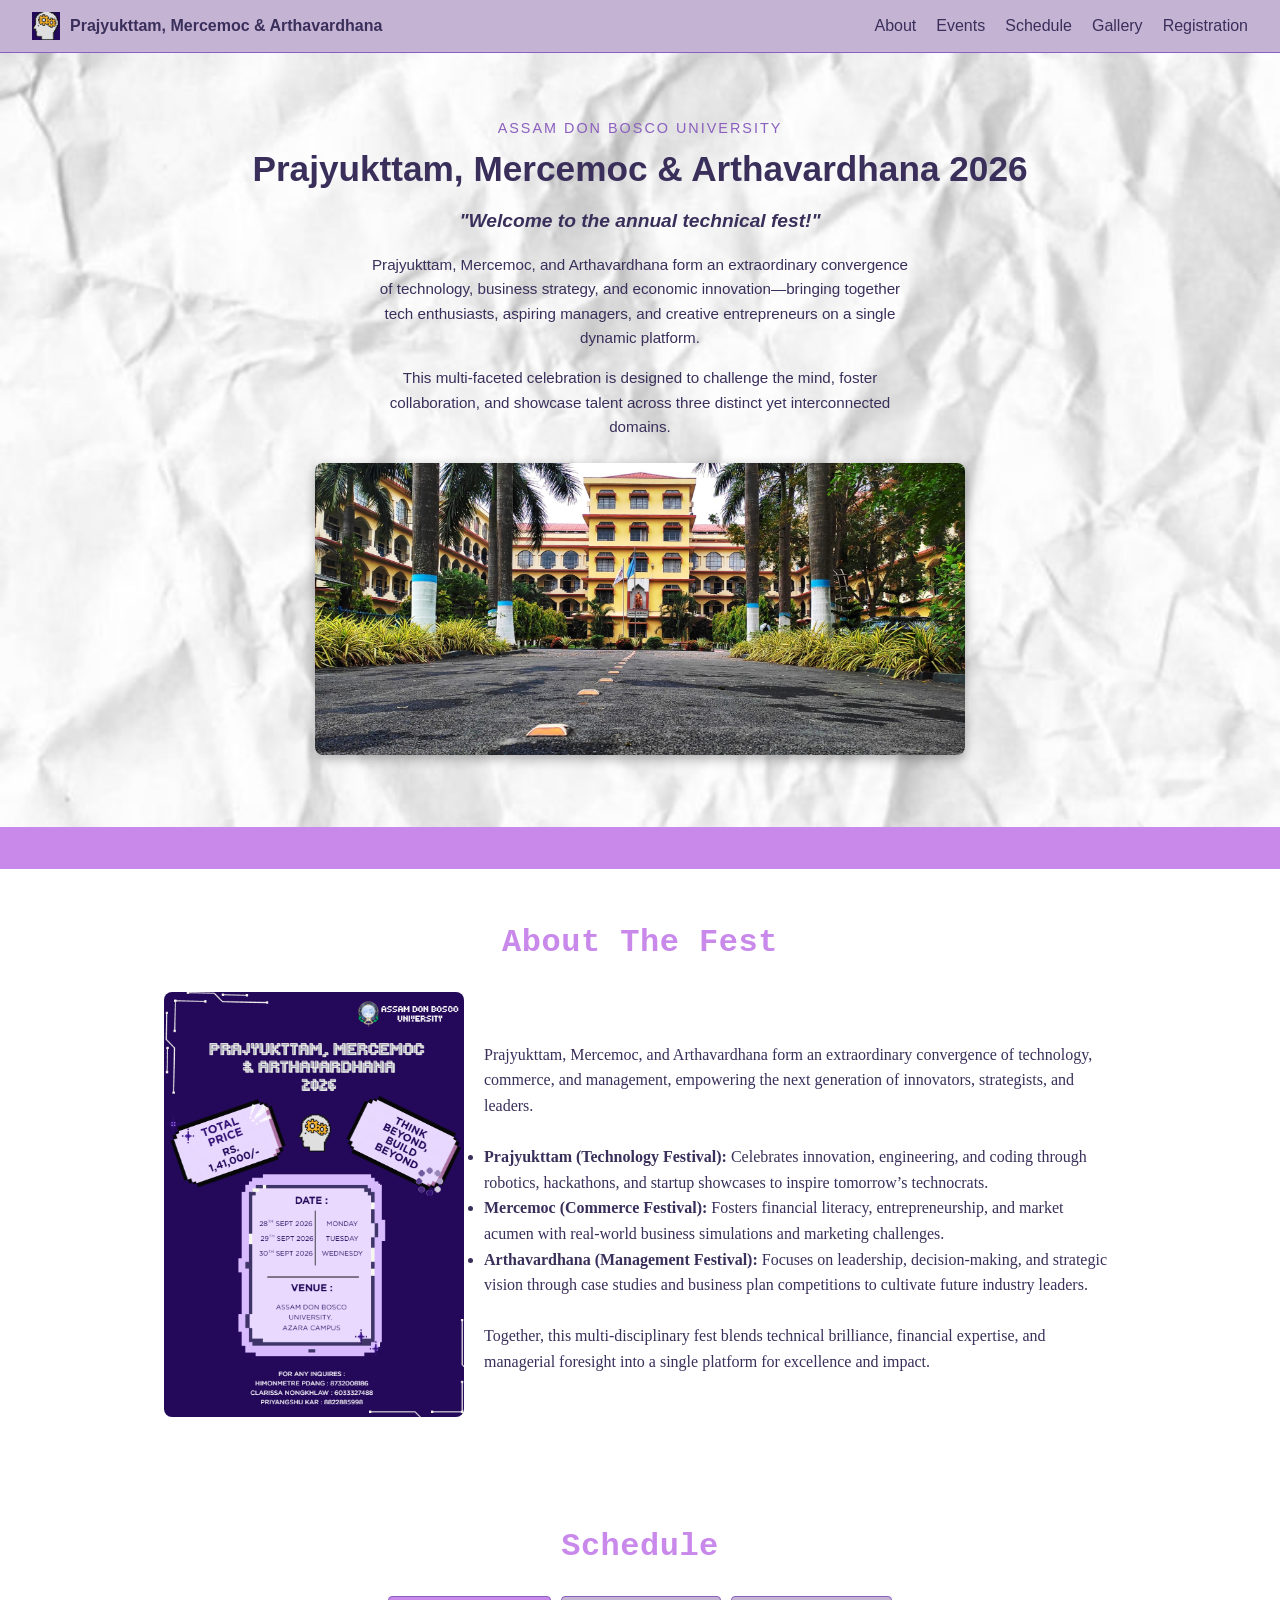
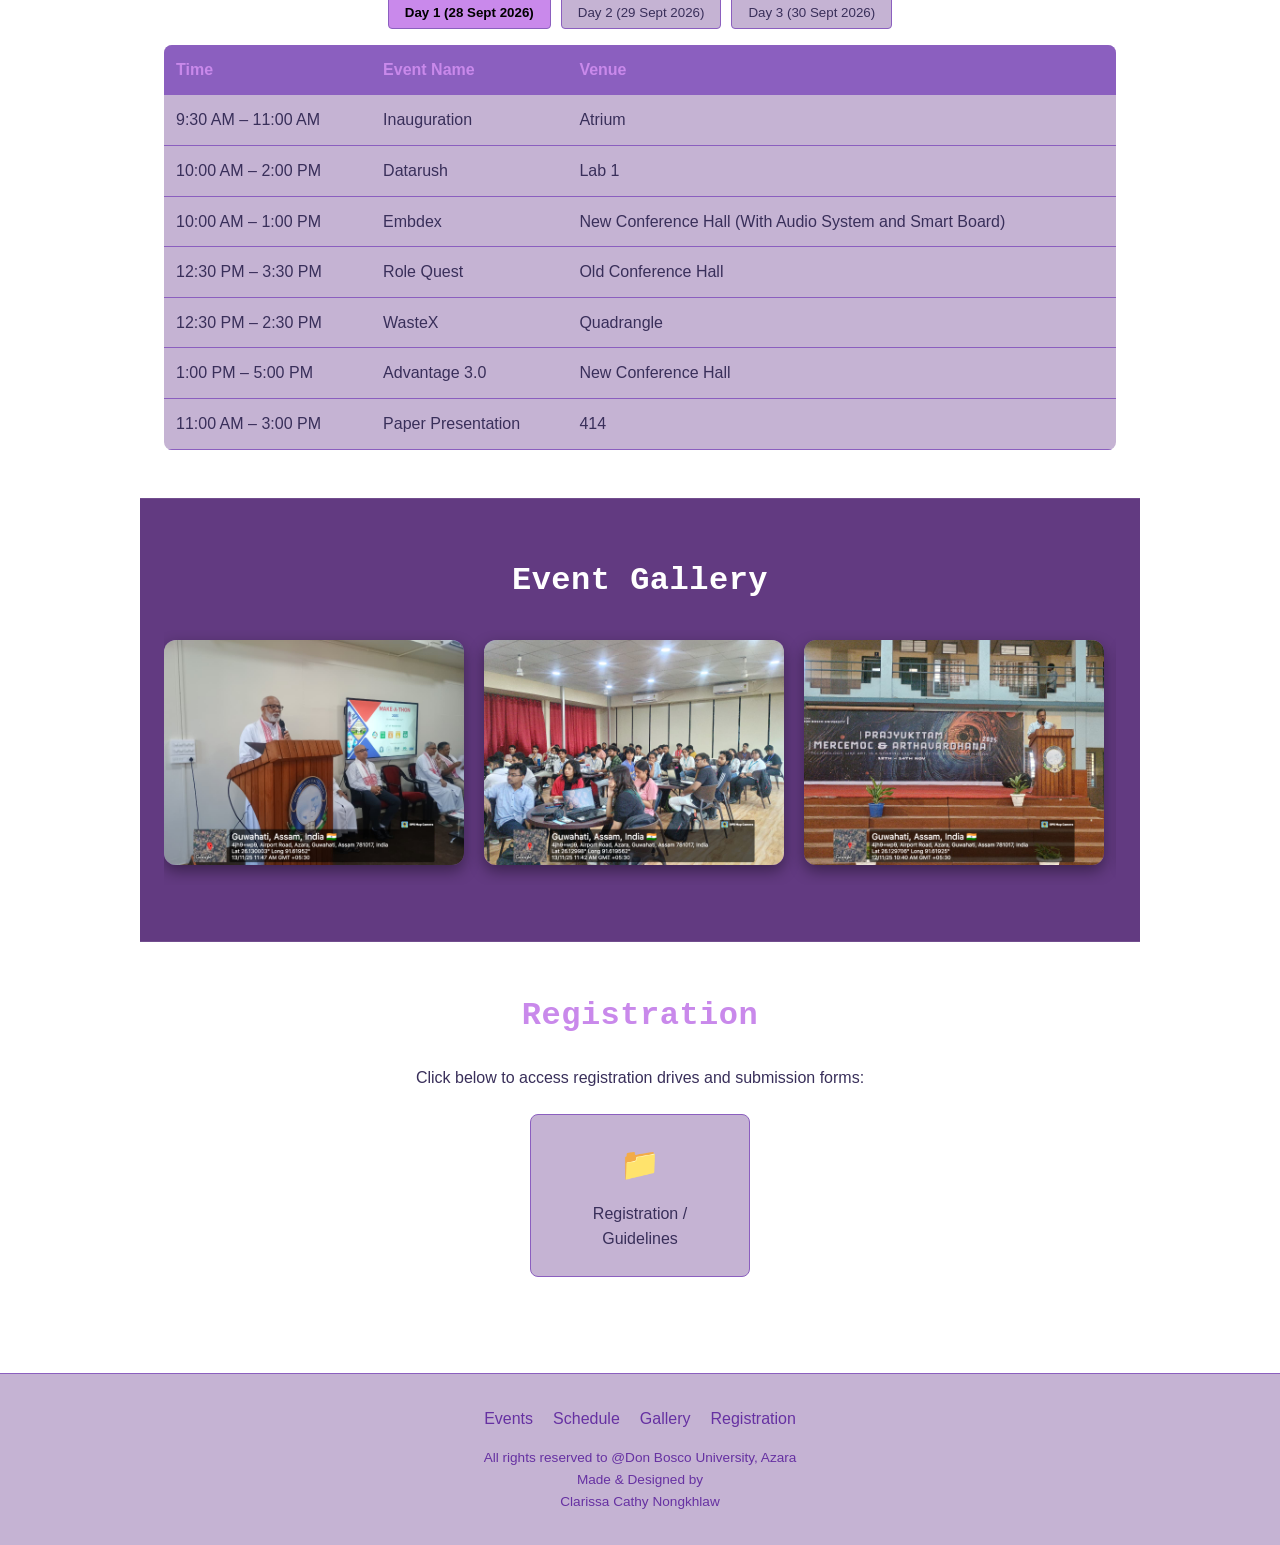
<file: index.html>
<!DOCTYPE html>
<html lang="en">
<head>
  <meta charset="UTF-8">
  <meta name="viewport" content="width=device-width, initial-scale=1.0">
  <title>Prajyukttam - Technical Fest</title>
  <link rel="stylesheet" href="style.css">
</head>
<body>

  <!-- Navigation Bar -->
  <nav class="navbar">
    <div class="logo">
      <img src="images/head.png" alt="Logo">
      <span>Prajyukttam, Mercemoc &amp; Arthavardhana</span>
    </div>
    <ul class="nav-links">
      <li><a href="#about">About</a></li>
      <li><a href="events.html">Events</a></li>
      <li><a href="#schedule">Schedule</a></li>
      <li><a href="#gallery">Gallery</a></li>
      <li><a href="#registration">Registration</a></li>
    </ul>
  </nav>

  <!-- Hero Section -->
  <header class="hero-section">
    <p class="university-name">Assam Don Bosco University</p>
    
    <h1 class="event-title">
      Prajyukttam, Mercemoc &amp; Arthavardhana 2026
    </h1>
    
    <div class="welcome-container">
      <h3 class="welcome-message">"Welcome to the annual technical fest!"</h3>
      <p class="event-intro">
        Prajyukttam, Mercemoc, and Arthavardhana form an extraordinary convergence of technology, business strategy, and economic innovation—bringing together tech enthusiasts, aspiring managers, and creative entrepreneurs on a single dynamic platform.
      </p>
      <p class="event-intro">
        This multi-faceted celebration is designed to challenge the mind, foster collaboration, and showcase talent across three distinct yet interconnected domains.
      </p>
    </div>
    
    <div class="hero-image-box">
      <img src="images/ADBU.jpeg" alt="Event Banner">
    </div>
  </header>

  <!-- Ticker / Marquee Banner -->
  <div class="marquee-container">
    <div class="marquee-text">
      ✨Innovation &nbsp;&nbsp;&nbsp;&nbsp;&nbsp;&middot;&nbsp;&nbsp;&nbsp;&nbsp; &nbsp; Engineering &nbsp;&nbsp;&nbsp;&nbsp;&nbsp;&middot;&nbsp;&nbsp;&nbsp;&nbsp; &nbsp; Robotics &nbsp;&nbsp;&nbsp;&nbsp;&nbsp;&middot;&nbsp;&nbsp;&nbsp;&nbsp; &nbsp; Coding &nbsp;&nbsp;&nbsp;&nbsp;&nbsp;&middot;&nbsp;&nbsp;&nbsp;&nbsp; &nbsp; Strategy &nbsp;&nbsp;&nbsp;&nbsp;&nbsp;&middot;&nbsp;&nbsp;&nbsp;&nbsp; &nbsp; Operations &nbsp;&nbsp;&nbsp;&nbsp;&nbsp;&middot;&nbsp;&nbsp;&nbsp;&nbsp; &nbsp; Marketing &nbsp;&nbsp;&nbsp;&nbsp;&nbsp;&middot;&nbsp;&nbsp;&nbsp;&nbsp; &nbsp; Synergy &nbsp;&nbsp;&nbsp;&nbsp;&nbsp;&middot;&nbsp;&nbsp;&nbsp;&nbsp; &nbsp; Excellence &nbsp;&nbsp;&nbsp;&nbsp;&nbsp;&middot;&nbsp;&nbsp;&nbsp;&nbsp; &nbsp; Ideation &nbsp;&nbsp;&nbsp;&nbsp;&nbsp;&middot;&nbsp;&nbsp;&nbsp;&nbsp; &nbsp; Competition ✨
    </div>
  </div>

  <!-- About Section -->
  <section id="about" class="about-section">
    <h2>About The Fest</h2>
    <div class="about-content">
      <div class="about-image">
        <img src="images/Screenshot 2026-09-24 154100.png" alt="About Event">
      </div>
      <div class="about-text">
        <p>Prajyukttam, Mercemoc, and Arthavardhana form an extraordinary convergence of technology, commerce, and management, empowering the next generation of innovators, strategists, and leaders. <br> <br>
        <ul>
          <li><strong>Prajyukttam (Technology Festival):</strong> Celebrates innovation, engineering, and coding through robotics, hackathons, and startup showcases to inspire tomorrow’s technocrats.</li>
          <li><strong>Mercemoc (Commerce Festival):</strong> Fosters financial literacy, entrepreneurship, and market acumen with real-world business simulations and marketing challenges.</li>
          <li><strong>Arthavardhana (Management Festival):</strong> Focuses on leadership, decision-making, and strategic vision through case studies and business plan competitions to cultivate future industry leaders.</li>
        </ul>
        <br>
        Together, this multi-disciplinary fest blends technical brilliance, financial expertise, and managerial foresight into a single platform for excellence and impact.</p>
      </div>
    </div>
  </section>

  <!-- Schedule Section -->
  <section id="schedule" class="schedule-section">
    <h2>Schedule</h2>
    
    <!-- Day Tabs -->
    <div class="day-tabs">
      <button class="tab-btn active" data-day="day1">Day 1 (28 Sept 2026)</button>
      <button class="tab-btn" data-day="day2">Day 2 (29 Sept 2026)</button>
      <button class="tab-btn" data-day="day3">Day 3 (30 Sept 2026)</button>
    </div>

    <!-- Day 1 Table -->
    <div id="day1" class="schedule-table-container tab-content active">
      <table class="schedule-table">
        <thead>
          <tr>
            <th>Time</th>
            <th>Event Name</th>
            <th>Venue</th>
          </tr>
        </thead>
        <tbody>
          <tr>
            <td>9:30 AM – 11:00 AM</td>
            <td>Inauguration</td>
            <td>Atrium</td>
          </tr>
          <tr>
            <td>10:00 AM – 2:00 PM</td>
            <td>Datarush</td>
            <td>Lab 1</td>
          </tr>
          <tr>
            <td>10:00 AM – 1:00 PM</td>
            <td>Embdex</td>
            <td>New Conference Hall (With Audio System and Smart Board)</td>
          </tr>
          <tr>
            <td>12:30 PM – 3:30 PM</td>
            <td>Role Quest</td>
            <td>Old Conference Hall</td>
          </tr>
          <tr>
            <td>12:30 PM – 2:30 PM</td>
            <td>WasteX</td>
            <td>Quadrangle</td>
          </tr>
          <tr>
            <td>1:00 PM – 5:00 PM</td>
            <td>Advantage 3.0</td>
            <td>New Conference Hall</td>
          </tr>
          <tr>
            <td>11:00 AM – 3:00 PM</td>
            <td>Paper Presentation</td>
            <td>414</td>
          </tr>
        </tbody>
      </table>
    </div>

    <!-- Day 2 Table -->
    <div id="day2" class="schedule-table-container tab-content">
      <table class="schedule-table">
        <thead>
          <tr>
            <th>Time</th>
            <th>Event Name</th>
            <th>Venue</th>
          </tr>
        </thead>
        <tbody>
          <tr>
            <td>9:00 AM – 12:00 PM</td>
            <td>CodeClash</td>
            <td>MCA lab</td>
          </tr>
          <tr>
            <td>9:00 AM – 1:30 PM</td>
            <td>Dev Dazzle</td>
            <td>Lab 1</td>
          </tr>
          <tr>
            <td>10:00 AM – 2:00 PM</td>
            <td>Bridge Making</td>
            <td>Drawing hall</td>
          </tr>
          <tr>
            <td>10:00 AM – 1:00 PM</td>
            <td>Robo Socor</td>
            <td>Atrium</td>
          </tr>
          <tr>
            <td>From 10:00 AM</td>
            <td>Break Through</td>
            <td>Old Conference Hall</td>
          </tr>
          <tr>
            <td>1:00 PM – 4:00 PM</td>
            <td>Technosprint</td>
            <td>113 (EEE CN Lab)</td>
          </tr>
          <tr>
            <td>9:30 AM – 4:30 PM</td>
            <td>Mind Spark 2.0</td>
            <td>New Conference Hall</td>
          </tr>
        </tbody>
      </table>
    </div>

    <!-- Day 3 Table -->
    <div id="day3" class="schedule-table-container tab-content">
      <table class="schedule-table">
        <thead>
          <tr>
            <th>Time</th>
            <th>Event Name</th>
            <th>Venue</th>
          </tr>
        </thead>
        <tbody>
          <tr>
            <td>10:00 AM – 1:00 PM</td>
            <td>Robo Race</td>
            <td>Atrium</td>
          </tr>
          <tr>
            <td>1:30 PM – 4:30 PM</td>
            <td>Closing</td>
            <td>Atrium</td>
          </tr>
        </tbody>
      </table>
    </div>
  </section>

  <!-- Gallery Section (Replaced Video Section) -->
 <section id="gallery" class="gallery-section">
  <h2>Event Gallery</h2>
  <div class="gallery-grid">
    <div class="gallery-item">
      <img src="images/WhatsApp Image 2026-09-22 at 2.42.43 PM.jpeg" alt="Fest Photo 1">
    </div>
    <div class="gallery-item">
      <img src="images/WhatsApp Image 2026-09-22 at 2.42.49 PM.jpeg" alt="Fest Photo 2">
    </div>
    <div class="gallery-item">
      <img src="images/WhatsApp Image 2026-09-22 at 2.42.52 PM.jpeg" alt="Fest Photo 3">
    </div>
    <div class="gallery-item">
      <img src="images/WhatsApp Image 2026-09-22 at 2.42.55 PM.jpeg" alt="Fest Photo 4">
    </div>
    <div class="gallery-item">
      <img src="images/WhatsApp Image 2026-09-22 at 2.43.09 PM.jpeg" alt="Fest Photo 5">
    </div>
    <div class="gallery-item">
      <img src="images/1.jpeg" alt="Fest Photo 6">
    </div>
  </div>
</section>

  <!-- Registration Links Section -->
  <section id="registration" class="registration-section">
    <h2>Registration</h2>
    <p>Click below to access registration drives and submission forms:</p>
    
    <div class="drive-links">
      <a href="https://docs.google.com/spreadsheets/d/1zXG-FHhVb6ECpQT4bLIpjCPKj3fFTVMYDeRHwDxVV-s/edit?usp=sharing" target="_blank" class="drive-card">
        <div class="icon">📁</div>
        <div class="link-title">Registration / Guidelines</div>
      </a>
    </div>
  </section>

  <!-- Footer -->
  <footer class="footer">
    <ul class="footer-links">
      <li><a href="events.html">Events</a></li>
      <li><a href="#schedule">Schedule</a></li>
      <li><a href="#gallery">Gallery</a></li>
      <li><a href="#registration">Registration</a></li>
    </ul>
    <p class="credits"> All rights reserved to @Don Bosco University, Azara <br>Made &amp; Designed by <br> Clarissa Cathy Nongkhlaw</p>
  </footer>

  <script src="script.js"></script>
</body>
</html>
</file>
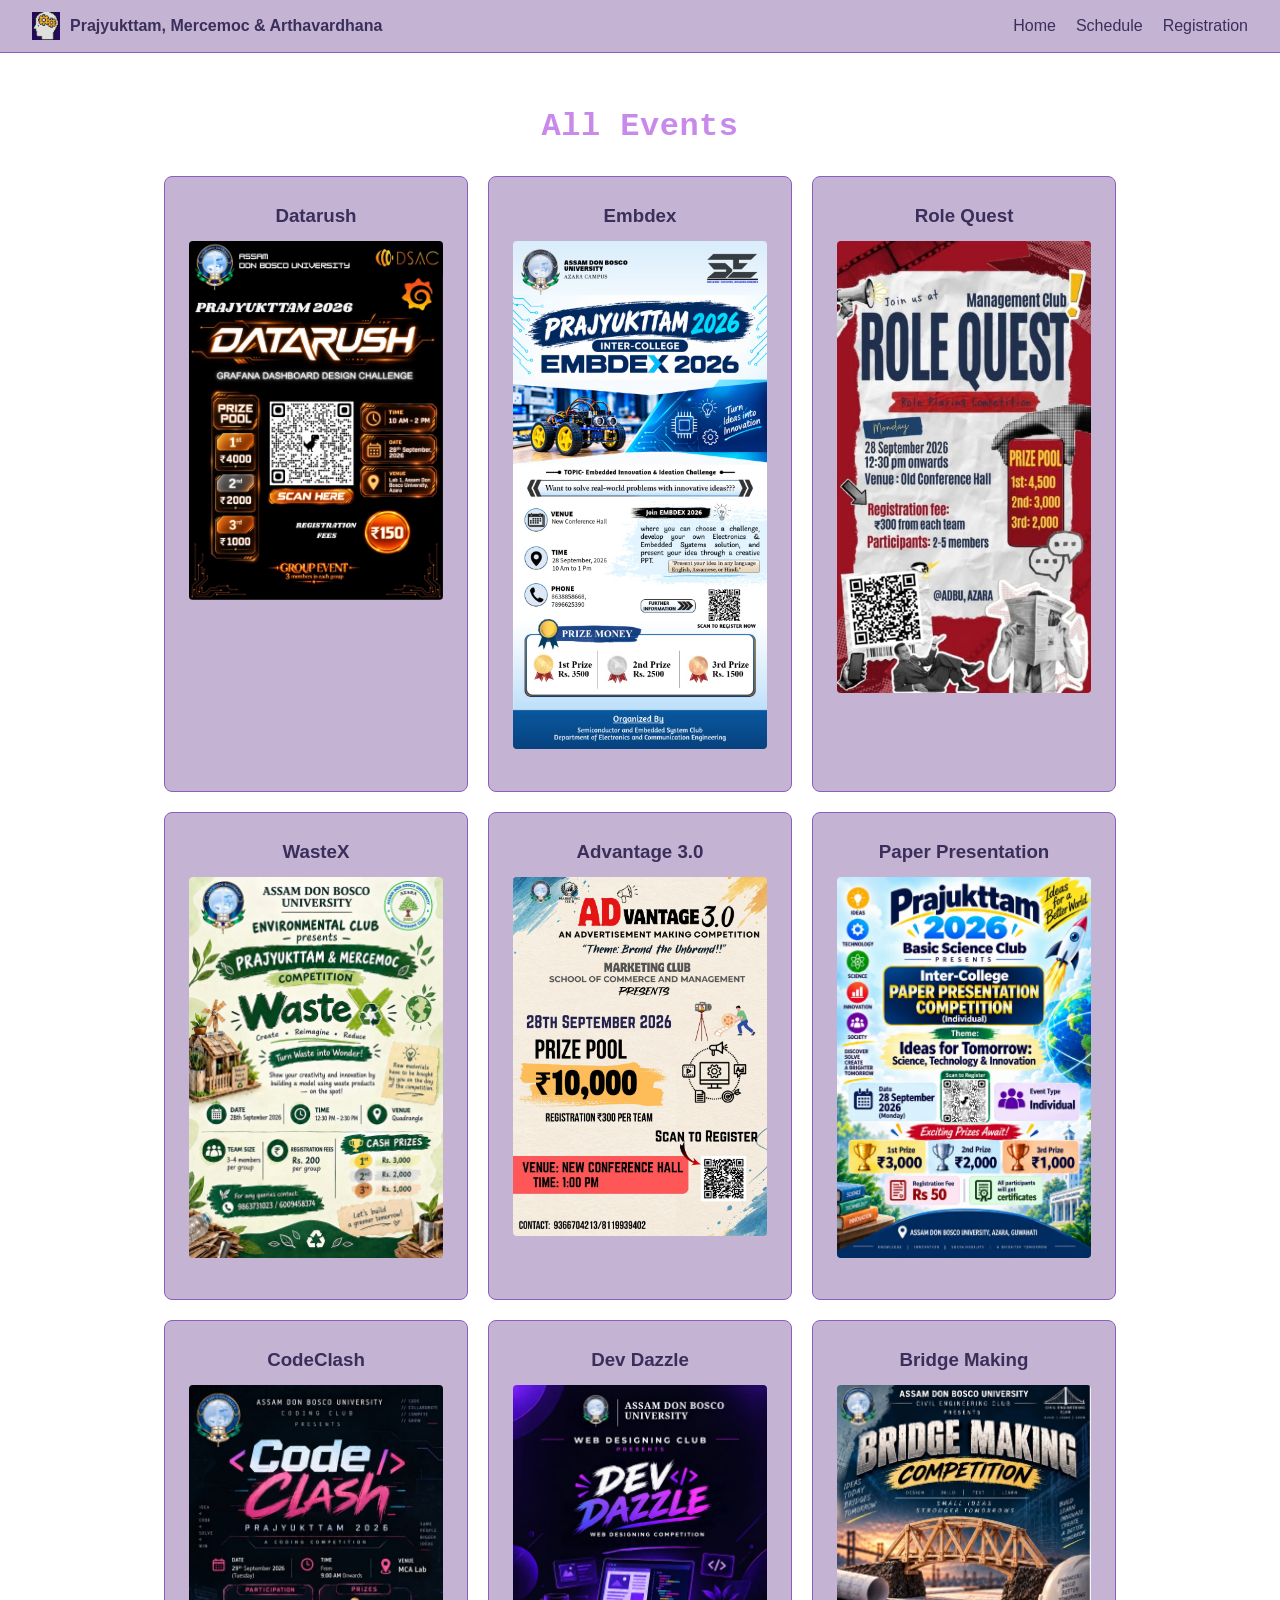
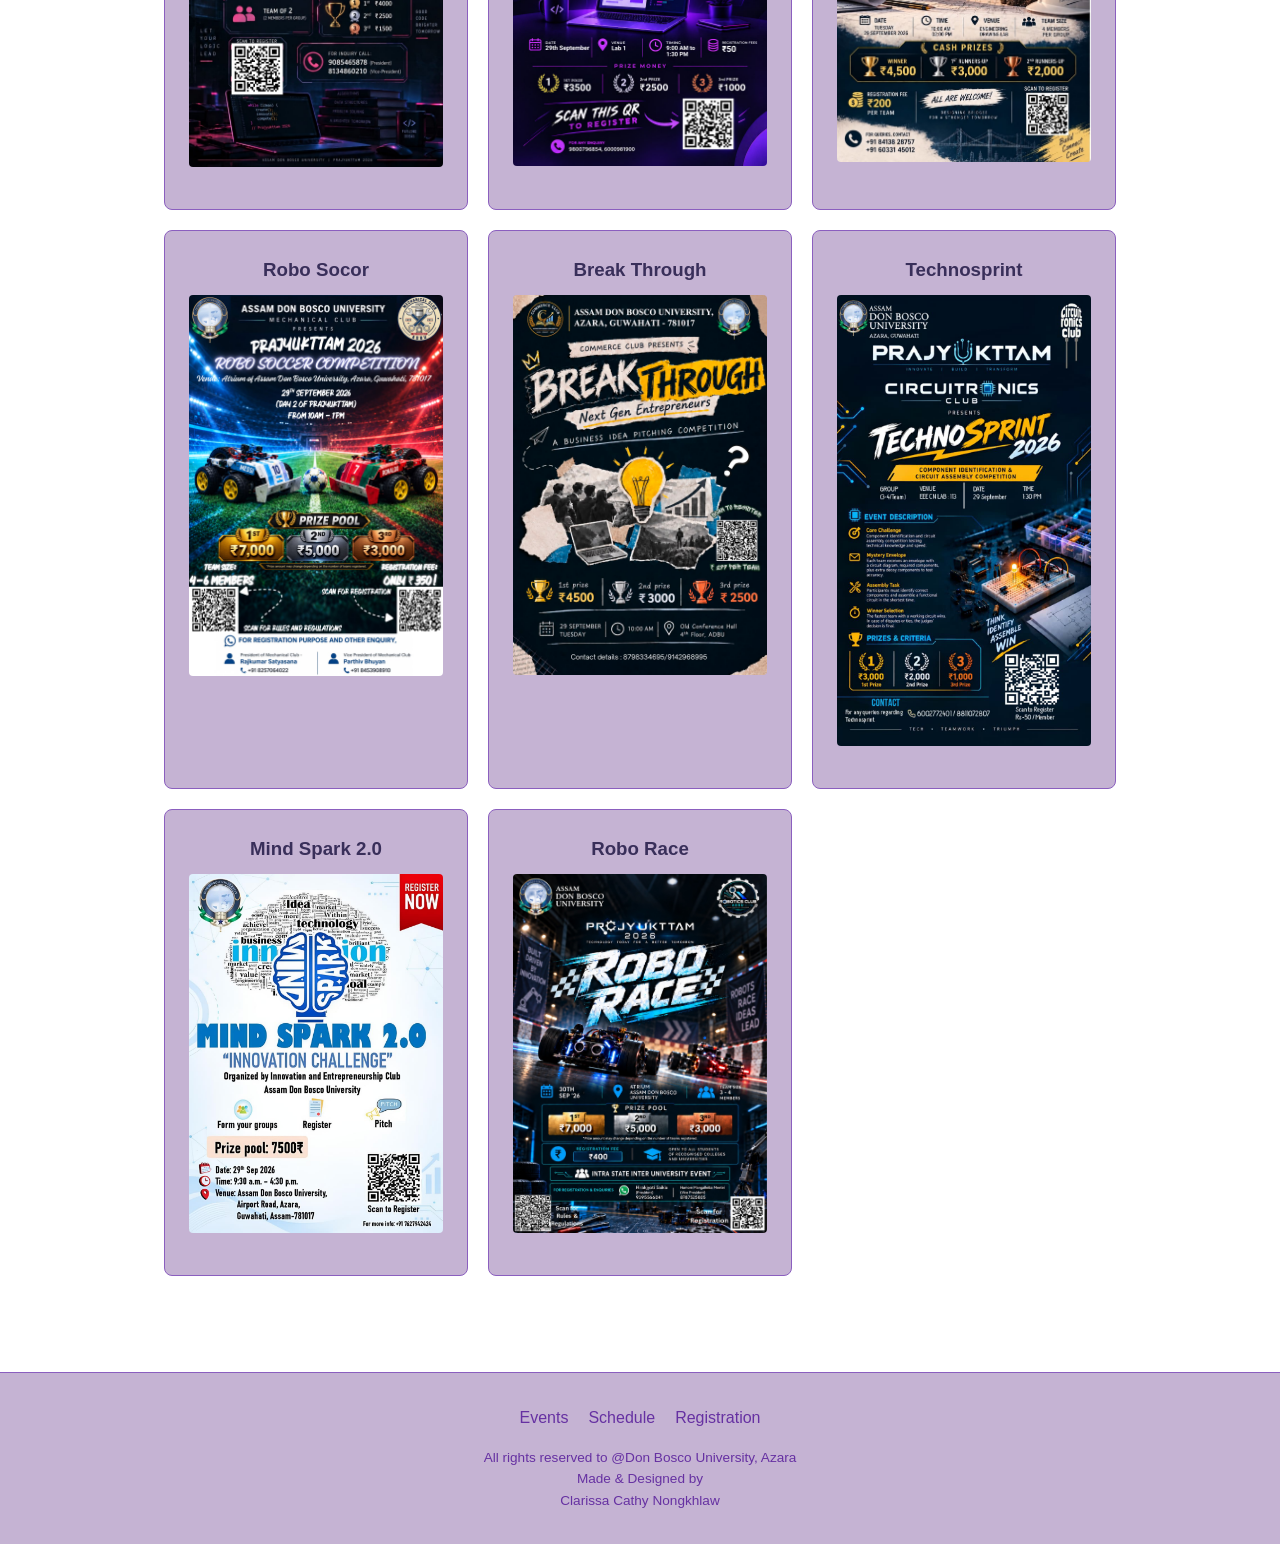
<file: events.html>
<!DOCTYPE html>
<html lang="en">
<head>
  <meta charset="UTF-8">
  <meta name="viewport" content="width=device-width, initial-scale=1.0">
  <title>Events - Tech Fest</title>
  <link rel="stylesheet" href="style.css">
</head>
<body>
<nav class="navbar">
    <div class="logo">
      <img src="images/head.png" alt="Logo">
      <span>Prajyukttam, Mercemoc &amp; Arthavardhana</span>
    </div>
    <ul class="nav-links">
      <li><a href="index.html">Home</a></li>
      <li><a href="index.html#schedule">Schedule</a></li>
      <li><a href="index.html#registration">Registration</a></li>
    </ul>
  </nav>
      <!-- Events Showcase Section -->
<section class="events-section">
  <h2>All Events</h2>
  <div class="events-grid">
    
    <div class="event-card">
      <h3>Datarush</h3>
      <div class="poster-box">
        <img src="images/datarush.jpeg" alt="Grafana Dashboard Design Challenge">
      </div>
    </div>

    <div class="event-card">
      <h3>Embdex</h3>
      <div class="poster-box">
        <img src="images/embdex.jpeg" alt="Embedded Innovation & Ideation Challenge">
      </div>
    </div>

    <div class="event-card">
      <h3>Role Quest</h3>
      <div class="poster-box">
        <img src="images/rolequest.jpeg" alt="Role Quest">
      </div>
    </div>

    <div class="event-card">
      <h3>WasteX</h3>
      <div class="poster-box">
        <img src="images/wastex.jpeg" alt="WasteX">
      </div>
    </div>

    <div class="event-card">
      <h3>Advantage 3.0</h3>
      <div class="poster-box">
        <img src="images/advantage.jpeg" alt="Advantage 3.0">
      </div>
    </div>

    <div class="event-card">
      <h3>Paper Presentation</h3>
      <div class="poster-box">
        <img src="images/paper.jpeg" alt="Paper Presentation">
      </div>
    </div>

    <div class="event-card">
      <h3>CodeClash</h3>
      <div class="poster-box">
        <img src="images/codeclash.jpeg" alt="CodeClash">
      </div>
    </div>

    <div class="event-card">
      <h3>Dev Dazzle</h3>
      <div class="poster-box">
        <img src="images/dev.jpeg" alt="Dev Dazzle">
      </div>
    </div>

    <div class="event-card">
      <h3>Bridge Making</h3>
      <div class="poster-box">
        <img src="images/bridge.jpeg" alt="Bridge Making">
      </div>
    </div>

    <div class="event-card">
      <h3>Robo Socor</h3>
      <div class="poster-box">
        <img src="images/robosoccer.jpeg" alt="Robo Socor">
      </div>
    </div>

    <div class="event-card">
      <h3>Break Through</h3>
      <div class="poster-box">
        <img src="images/breakthrough.jpeg" alt="Break Through">
      </div>
    </div>

    <div class="event-card">
      <h3>Technosprint</h3>
      <div class="poster-box">
        <img src="images/technosprint.jpeg" alt="Technosprint">
      </div>
    </div>

    <div class="event-card">
      <h3>Mind Spark 2.0</h3>
      <div class="poster-box">
        <img src="images/mindspark.jpeg" alt="Mind Spark 2.0">
      </div>
    </div>

    <div class="event-card">
      <h3>Robo Race</h3>
      <div class="poster-box">
        <img src="images/roborace.jpeg" alt="Robo Race">
      </div>
    </div>

  </div>
</section>

  <!-- Footer -->
  <footer class="footer">
    <ul class="footer-links">
      <li><a href="#events">Events</a></li>
      <li><a href="#schedule">Schedule</a></li>
      <li><a href="#registration">Registration</a></li>
    </ul>
    <p class="credits">All rights reserved to @Don Bosco University, Azara <br>Made &amp; Designed by <br> Clarissa Cathy Nongkhlaw</p>
  </footer>

</body>
</html>
</file>
<file: style.css>
/* Custom Variable Colors - Change these anytime! */
:root {
  --bg-main: #ffffff;
  --bg-card: #C5B3D3;
  --accent-color: #c989eb;
  --text-main: #392f5a;
  --text-muted: #6631a2;
  --border-color: #8b5fbf;
  --font-family: 'Segoe UI', Tahoma, Geneva, Verdana, sans-serif;
}


html, body {
  max-width: 100%;
  overflow-x: hidden;
}

img {
  max-width: 100%;
  height: auto;
}

* {
  box-sizing: border-box;
  margin: 0;
  padding: 0;
}

body {
  background-color: var(--bg-main);
  color: var(--text-main);
  font-family: var(--font-family);
  line-height: 1.6;
}

/* Navbar */
.navbar {
  display: flex;
  justify-content: space-between;
  align-items: center;
  padding: 0.75rem 2rem; 
  background-color: var(--bg-card);
  border-bottom: 1px solid var(--border-color);
  position: relative; 
}

/* Logo Image Styling */
.logo img {
  width: 28px;   /* Reduced from 40px to make it smaller */
  height: 28px;  /* Keeps the logo square */
  object-fit: contain; /* Prevents image distortion */
}

.logo {
  display: flex;
  align-items: center;
  gap: 10px;
  font-weight: bold;
}

.nav-links {
  display: flex;
  list-style: none;
  gap: 20px;
}

.nav-links a {
  color: var(--text-main);
  text-decoration: none;
  transition: color 0.3s;
}

.nav-links a:hover {
  color: var(--accent-color);
}


/* Center and constrain the Hero Section text & layout */
.hero-section {
  max-width: 750px;       /* Limits total width on laptop/desktop */
  margin: 0 auto;         /* Centers the section horizontally */
  padding: 2rem 1rem;
  text-align: center;
  background-image: url('images/137430226134707928.jpg'); 
  
  /* Background scaling & position properties */
  background-size: cover;       /* Scales the image to fill the entire header */
  background-position: center;  /* Centers the image within the container */
  background-repeat: no-repeat; /* Prevents the image from tiling/repeating */
  
  /* Text and spacing adjustments */
 padding: 4rem 1.5rem;         /* Adds vertical spacing around your text */               /* Ensures text remains readable */
  max-width: 100%;
}

.university-name {
  color: #8b5fbf;
  text-transform: uppercase;
  letter-spacing: 2px;
  font-size: 0.9rem;
  margin-bottom: 0.5rem;
}

.event-title {
  font-size: 2.2rem;
  line-height: 1.2;
  margin-bottom: 1rem;
}

.welcome-message {
  display: block !important;     /* Forces the element to behave as a standard block */
  width: 90% !important;         /* Makes it responsive on mobile screens */
  max-width: 550px !important;   /* Hard limit on how wide it can grow */
  margin-left: auto !important;  /* Pushes from the left to center */
  margin-right: auto !important; /* Pushes from the right to center */
  margin-top: 0;
  margin-bottom: 1rem;
  text-align: center;            /* Centers the text within the 550px box */
  
  font-style: italic;
  font-size: 1.2rem;
  color: #392f5a;
}

.event-intro {
  font-size: 0.95rem;
  line-height: 1.6;
  color: #392f5a;
  display: block !important;     /* Forces the element to behave as a standard block */
  width: 90% !important;         /* Makes it responsive on mobile screens */
  max-width: 550px !important;   /* Hard limit on how wide it can grow */
  margin-left: auto !important;  /* Pushes from the left to center */
  margin-right: auto !important; /* Pushes from the right to center */
  margin-top: 0;
  margin-bottom: 1rem;
  text-align: center;  
}

/* Make sure the image box stays compact */
.hero-image-box {
  max-width: 650px;       /* Restricts image width */
  margin: 1.5rem auto 0;  /* Centers image container */
}

.hero-image-box img {
  width: 100%;            /* Fits neatly within the 500px max-width */
  height: auto;
  border-radius: 8px;
  box-shadow: 0 4px 12px rgba(0, 0, 0, 0.3);
}

/* Marquee Banner */
.marquee-container {
  background-color: var(--accent-color);
  color: #000;
  overflow: hidden;
  white-space: nowrap;
  padding: 8px 0;
  font-weight: bold;
}

.marquee-text {
  display: inline-block;
  padding-left: 100%;
  animation: marquee 45s linear infinite;
}

@keyframes marquee {
  0% { transform: translate(0, 0); }
  100% { transform: translate(-100%, 0); }
}

/* Sections General */
section {
  padding: 3rem 1.5rem;
  max-width: 1000px;
  margin: 0 auto;
}

section h2 {
  text-align: center;
  margin-bottom: 1.5rem;
  color: var(--accent-color);
}

h2 {
  font-family: Consolas, 'Courier New', Courier, monospace;
  font-size: 2rem;       /* Heading size */
  font-weight: 700;      /* Bold weight */
  letter-spacing: 0.5px; /* Slight spacing for a cleaner header look */
  margin-bottom: 1.5rem;
}

/* About Section */

.about-content {
  display: flex;
  gap: 20px;
  align-items: center;
  flex-wrap: wrap;
}

.about-image img {
  width: 100%;
  max-width: 300px;
  border-radius: 8px;
}

.about-text {
  flex: 1;
  font-family: Georgia, 'Times New Roman', serif;
}

/* Gallery Section with Distinct Background */
.gallery-section {
  padding: 3.5rem 1.5rem;
  text-align: center;
  background-color: #623a81; /* Darker distinct background color contrast */
  border-top: 1px solid rgba(255, 255, 255, 0.1);
  border-bottom: 1px solid rgba(255, 255, 255, 0.1);
}

.gallery-section h2 {
  font-size: 2rem;
  margin-bottom: 1.5rem;
  color: #ffffff;
}

/* Horizontal Scroll Container */
.gallery-grid {
  display: flex;                /* Arranges photos side-by-side */
  gap: 20px;
  overflow-x: auto;             /* Enables horizontal scrolling */
  overflow-y: hidden;
  padding: 10px 10px 20px 10px; /* Extra bottom padding for scrollbar space */
  max-width: 1100px;
  margin: 0 auto;
  
  /* Smooth touch scrolling for smartphones */
  -webkit-overflow-scrolling: touch;
  scroll-snap-type: x mandatory; /* Snaps image cleanly into focus when scrolling */
}

/* Individual Image Card Sizing */
.gallery-item {
  flex: 0 0 300px;              /* Sets a fixed width of 300px per card */
  aspect-ratio: 4 / 3;
  border-radius: 12px;
  overflow: hidden;
  background-color: #8a5bc1;
  box-shadow: 0 6px 15px rgba(0, 0, 0, 0.4);
  scroll-snap-align: start;     /* Snap point target */
}

.gallery-item img {
  width: 100%;
  height: 100%;
  object-fit: cover;
  display: block;
  transition: transform 0.3s ease;
}

.gallery-item img:hover {
  transform: scale(1.05);
}

/* Custom Styled Scrollbar */
.gallery-grid::-webkit-scrollbar {
  height: 8px;
}

.gallery-grid::-webkit-scrollbar-track {
  background: rgba(255, 255, 255, 0.05);
  border-radius: 10px;
}

.gallery-grid::-webkit-scrollbar-thumb {
  background: #C5B3D3; /* Highlight color for scroll bar */
  border-radius: 10px;
}

/* Events Cards */
.events-grid {
  display: grid;
  grid-template-columns: repeat(auto-fit, minmax(260px, 1fr));
  gap: 20px;
}

.event-card {
  background-color: var(--bg-card);
  padding: 1.5rem;
  border-radius: 8px;
  border: 1px solid var(--border-color);
  text-align: center;
}

.poster-box img {
  width: 100%;
  border-radius: 4px;
  margin: 10px 0;
}

.event-desc {
  color: var(--text-muted);
  font-size: 0.9rem;
  margin-bottom: 1rem;
}

.btn {
  display: inline-block;
  padding: 8px 16px;
  background-color: var(--accent-color);
  color: #000;
  text-decoration: none;
  font-weight: bold;
  border-radius: 4px;
}

/* Schedule Section */
.day-tabs {
  display: flex;
  justify-content: center;
  gap: 10px;
  margin-bottom: 1rem;
}

.tab-btn {
  background-color: var(--bg-card);
  color: var(--text-main);
  border: 1px solid var(--border-color);
  padding: 8px 16px;
  cursor: pointer;
  border-radius: 4px;
}

.tab-btn.active {
  background-color: var(--accent-color);
  color: #000;
  font-weight: bold;
}

.tab-content {
  display: none;
}

.tab-content.active {
  display: block;
}

.schedule-table {
  width: 100%;
  border-collapse: collapse;
  background-color: var(--bg-card);
  border-radius: 8px;
  overflow: hidden;
}

.schedule-table th, .schedule-table td {
  padding: 12px;
  text-align: left;
  border-bottom: 1px solid var(--border-color);
}

.schedule-table th {
  background-color: var(--border-color);
  color: var(--accent-color);
}

/* Registration Section */
.registration-section {
  text-align: center;
}

.drive-links {
  display: flex;
  justify-content: center;
  gap: 20px;
  margin-top: 1.5rem;
  flex-wrap: wrap;
}

.drive-card {
  background-color: var(--bg-card);
  border: 1px solid var(--border-color);
  padding: 1.5rem;
  border-radius: 8px;
  text-decoration: none;
  color: var(--text-main);
  width: 220px;
  transition: transform 0.2s;
}

.drive-card:hover {
  transform: translateY(-5px);
  border-color: var(--accent-color);
}

.drive-card .icon {
  font-size: 2rem;
  margin-bottom: 10px;
}

/* Footer */
.footer {
  background-color: var(--bg-card);
  text-align: center;
  padding: 2rem 1rem;
  border-top: 1px solid var(--border-color);
  margin-top: 3rem;
}

.footer-links {
  display: flex;
  justify-content: center;
  list-style: none;
  gap: 20px;
  margin-bottom: 1rem;
}

.footer-links a {
  color: var(--text-muted);
  text-decoration: none;
}

.credits {
  font-size: 0.85rem;
  color: var(--text-muted);
}

@media (max-width: 768px) {

  /* 1. Navbar Adjustments */
  .navbar {
    flex-direction: column;
    gap: 12px;
    padding: 0.8rem 1rem;
    text-align: center;
  }

  .nav-links {
    flex-wrap: wrap;
    justify-content: center;
    gap: 12px;
    font-size: 0.9rem;
  }

  .logo {
    font-size: 0.95rem;
    justify-content: center;
  }

  .logo img {
    width: 24px;
    height: 24px;
  }

  /* 2. Hero Section */
  .hero-section {
    padding: 2rem 1rem;
  }

  .event-title {
    font-size: 1.5rem; /* Scales down huge desktop titles */
    line-height: 1.3;
  }

  .welcome-message {
    font-size: 1.05rem;
    width: 100% !important; /* Prevents overflow */
  }

  .hero-image-box {
    width: 100%;
  }

  /* 3. About Section Stack */
  .about-content {
    flex-direction: column; /* Stacks image above text */
    text-align: left;
    gap: 1.5rem;
  }

  .about-image img {
    width: 100%;
    max-width: 350px;
    margin: 0 auto;
    display: block;
  }

  /* 4. Schedule Section & Scrollable Tables */
  .day-tabs {
    flex-wrap: wrap;
    gap: 8px;
    justify-content: center;
  }

  .tab-btn {
    padding: 8px 12px;
    font-size: 0.85rem;
    flex: 1 1 auto; /* Allows buttons to share row space evenly */
  }

  /* Makes data tables horizontally scrollable instead of breaking layout */
  .schedule-table-container {
    overflow-x: auto;
    -webkit-overflow-scrolling: touch;
    border-radius: 8px;
  }

  .schedule-table {
    min-width: 500px; /* Forces table structure so columns don't crush */
    font-size: 0.85rem;
  }

  .schedule-table th, 
  .schedule-table td {
    padding: 10px 8px;
  }

  /* 5. Gallery Grid */
  .gallery-grid {
    grid-template-columns: repeat(auto-fit, minmax(140px, 1fr));
    gap: 10px;
  }

  /* 6. Footer */
  .footer-links {
    flex-direction: column;
    gap: 10px;
  }
}
</file>
